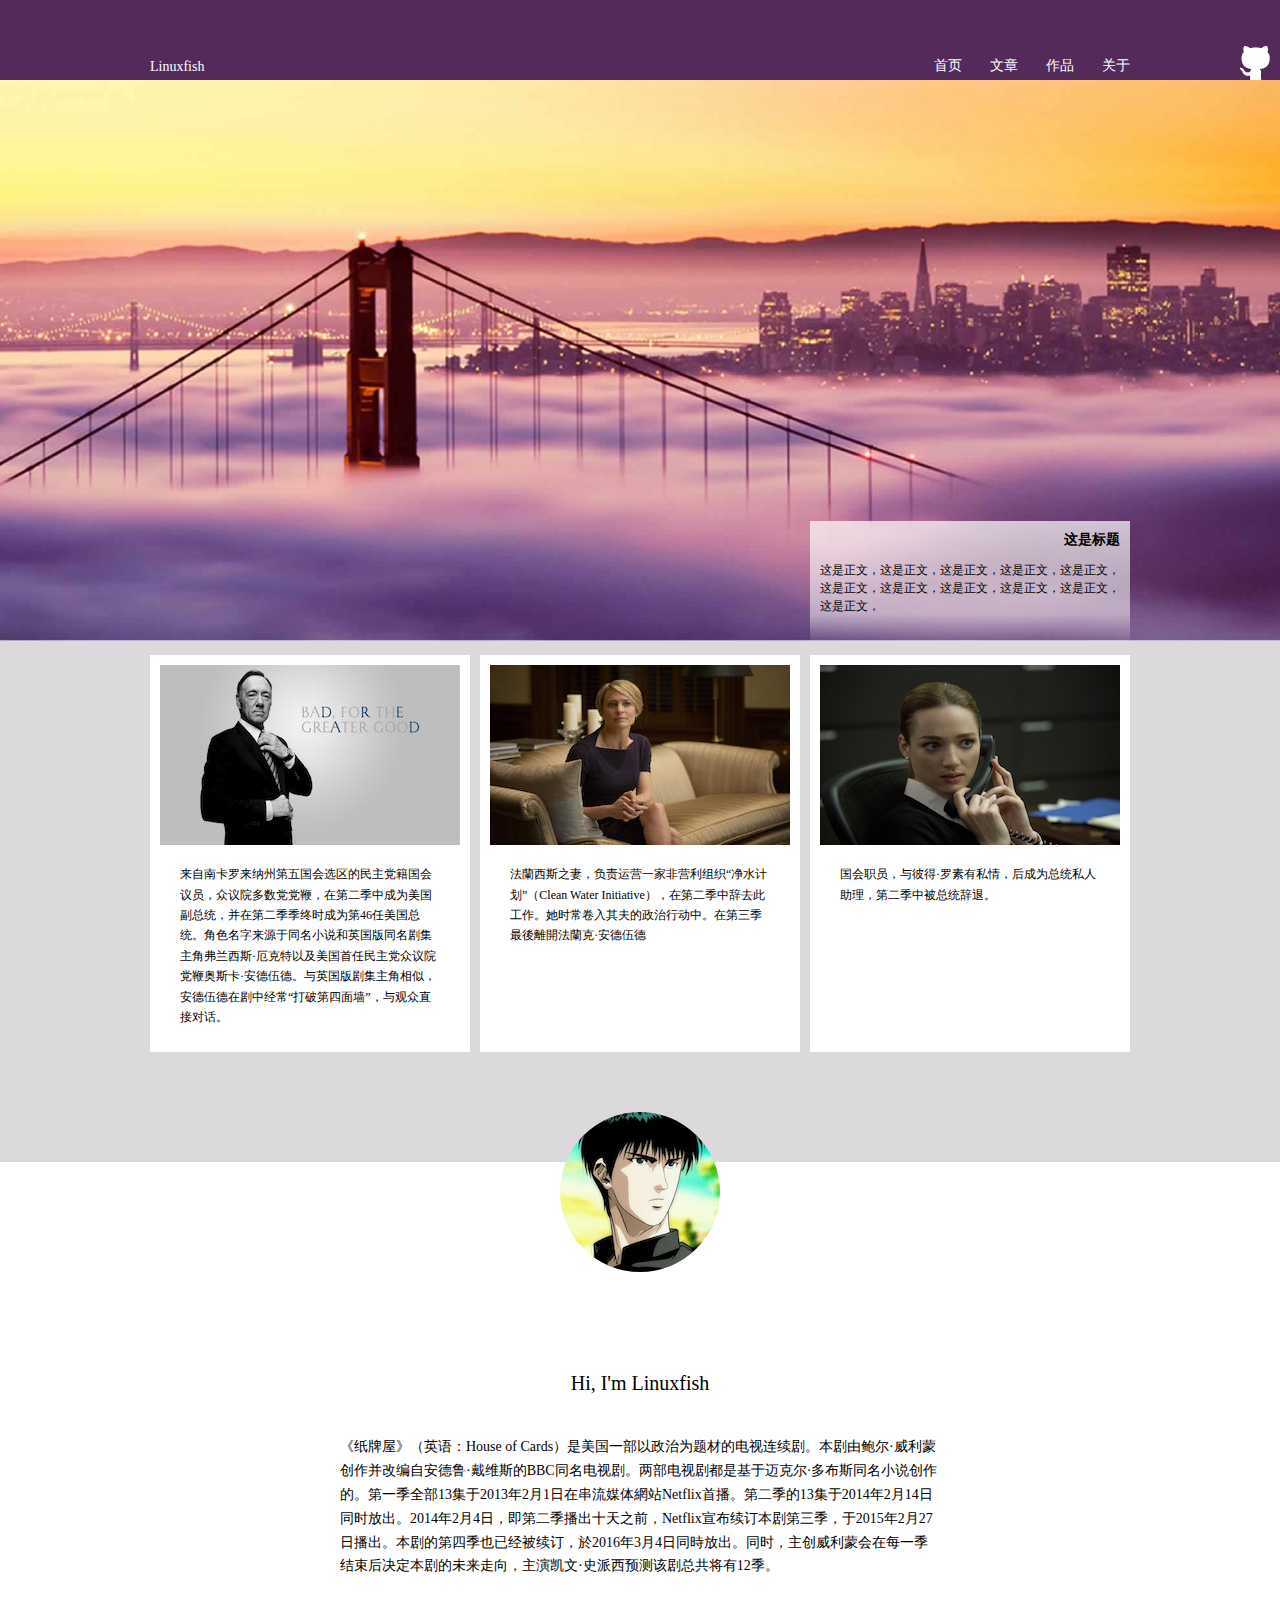
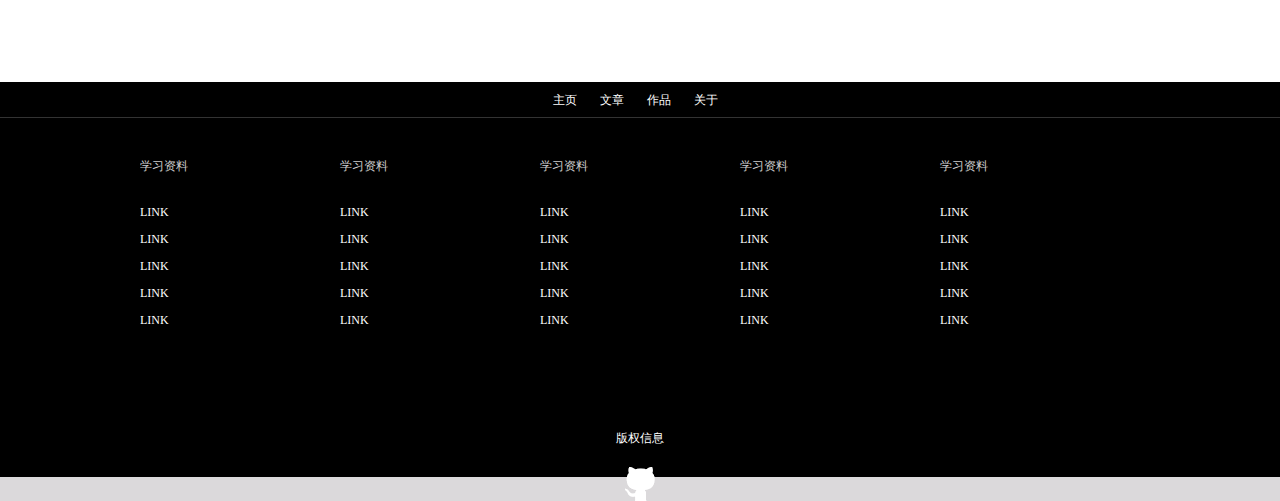
<file: 2015_spring/task/task0001/work/cs50Mu/index.html>
<!DOCTYPE html>
<html lang="zh">
<head>
	<title>polandeme</title>
	<meta charset="utf-8">
    <meta http-equiv="X-UA-Compatible" content="IE=edge chrome=1" />

	<link rel="stylesheet" type="text/css" href="css/style.css">
</head>
<body>
    <div class="header">
        <div class="header-content">
            <div class="header-bottom">
            <div class="logo">Linuxfish</div>
            <ul class="menu">
                <li>首页</li>
                <li>文章</li>
                <li>作品</li>
                <li>关于</li>
            </ul>
            </div>
        </div>
        <img class="icon-github" src="img/icon-github.png">
    </div>
    <img class="banner-bg"src="img/banner-bg.jpg">
    <div class="description-text-wrapper">
        <div class="description-text">
            <h1>这是标题</h1>
            <p>这是正文，这是正文，这是正文，这是正文，这是正文，这是正文，这是正文，这是正文，这是正文，这是正文，这是正文，</p>
        </div>
    </div>
    <div class="main-wrapper">
        <div class="article-wrapper">
            <div class="post-wrapper">
                <img src="img/Underwood.jpg">
                <p>来自南卡罗来纳州第五国会选区的民主党籍国会议员，众议院多数党党鞭，在第二季中成为美国副总统，并在第二季季终时成为第46任美国总统。角色名字来源于同名小说和英国版同名剧集主角弗兰西斯·厄克特以及美国首任民主党众议院党鞭奥斯卡·安德伍德。与英国版剧集主角相似，安德伍德在剧中经常“打破第四面墙”，与观众直接对话。</p>
            </div>
            <div class="post-wrapper" id="middle">
                <img src="img/Claire.jpg">
                <p>法蘭西斯之妻，负责运营一家非营利组织“净水计划”（Clean Water Initiative），在第二季中辞去此工作。她时常卷入其夫的政治行动中。在第三季最後離開法蘭克·安德伍德</p>
            </div>
            <div class="post-wrapper">
                <img src="img/Christina.jpg">
                <p>国会职员，与彼得·罗素有私情，后成为总统私人助理，第二季中被总统辞退。</p>
            </div>
        </div>
    </div>
    <div class="about-me">
        <img src="img/liuchuanfeng.jpg">
        <h1>Hi, I'm Linuxfish</h1>
        <p>《纸牌屋》（英语：House of Cards）是美国一部以政治为题材的电视连续剧。本剧由鲍尔·威利蒙创作并改编自安德鲁·戴维斯的BBC同名电视剧。两部电视剧都是基于迈克尔·多布斯同名小说创作的。第一季全部13集于2013年2月1日在串流媒体網站Netflix首播。第二季的13集于2014年2月14日同时放出。2014年2月4日，即第二季播出十天之前，Netflix宣布续订本剧第三季，于2015年2月27日播出。本剧的第四季也已经被续订，於2016年3月4日同時放出。同时，主创威利蒙会在每一季结束后决定本剧的未来走向，主演凯文·史派西预测该剧总共将有12季。</p>
    </div>
    <div class="footer">
        <div class="menu-wrapper">
            <div class="footer-menu">
                <ul>
                    <li>主页</li>
                    <li>文章</li>
                    <li>作品</li>
                    <li>关于</li>
                </ul>
            </div>
        </div>
        <div class="footer-links clearfix">
            <ul>
                <li class="links-title">学习资料</li>
                <li>LINK</li>
                <li>LINK</li>
                <li>LINK</li>
                <li>LINK</li>
                <li>LINK</li>
            </ul>
            <ul>
                <li class="links-title">学习资料</li>
                <li>LINK</li>
                <li>LINK</li>
                <li>LINK</li>
                <li>LINK</li>
                <li>LINK</li>
            </ul>
            <ul>
                <li class="links-title">学习资料</li>
                <li>LINK</li>
                <li>LINK</li>
                <li>LINK</li>
                <li>LINK</li>
                <li>LINK</li>
            </ul>
            <ul>
                <li class="links-title">学习资料</li>
                <li>LINK</li>
                <li>LINK</li>
                <li>LINK</li>
                <li>LINK</li>
                <li>LINK</li>
            </ul>
            <ul>
                <li class="links-title">学习资料</li>
                <li>LINK</li>
                <li>LINK</li>
                <li>LINK</li>
                <li>LINK</li>
                <li>LINK</li>
            </ul>
        </div>
        <div class="footer-copyright">
            <p>版权信息</p>
            <img src="img/icon-github.png">
    </div>
</body>
</html>
</file>
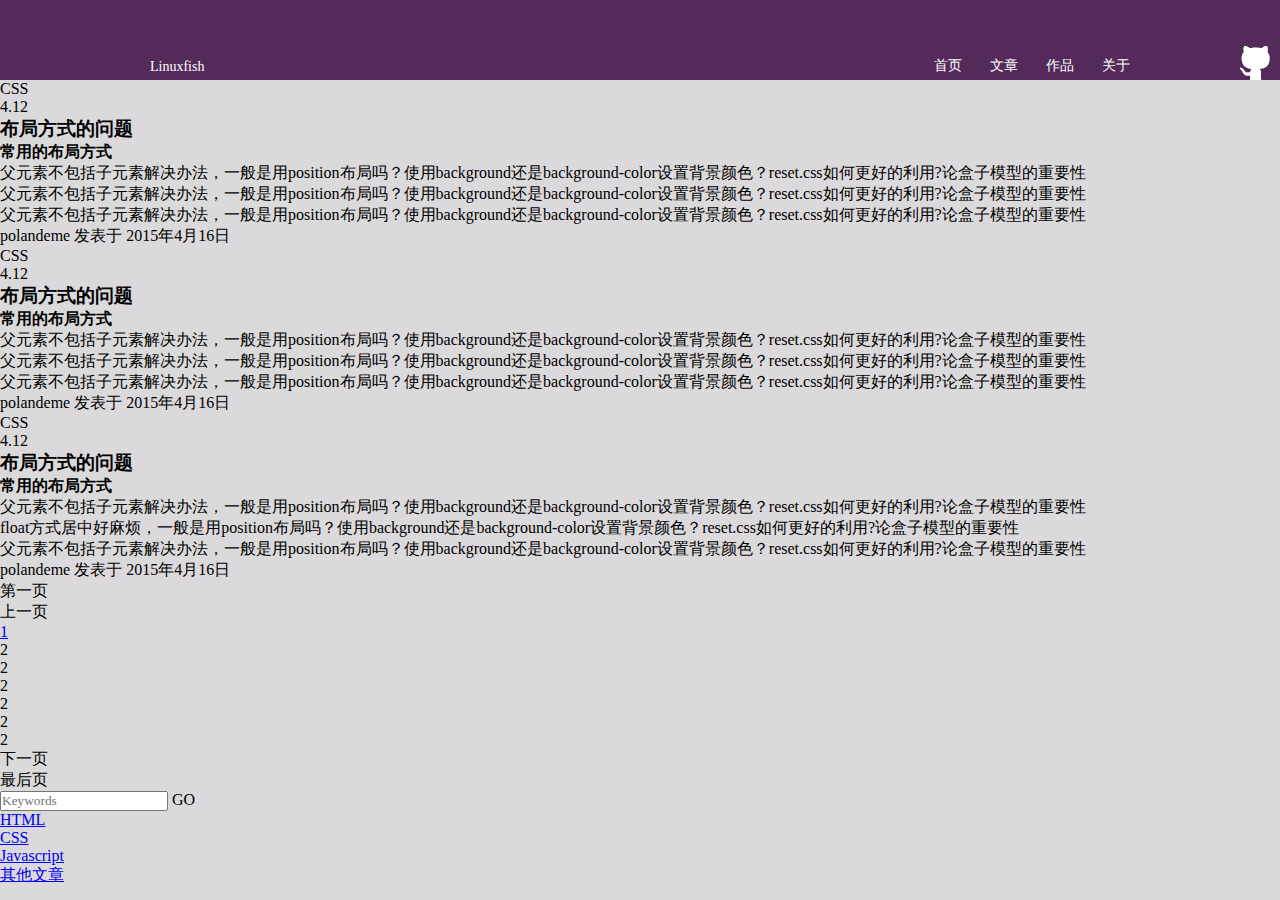
<file: 2015_spring/task/task0001/work/cs50Mu/blog.html>
<!DOCTYPE html>
<html lang="zh">
<head>
	<title>polandeme</title>
	<meta charset="utf-8">
    <meta http-equiv="X-UA-Compatible" content="IE=edge chrome=1" />

	<link rel="stylesheet" type="text/css" href="css/style.css">
</head>
<body>
    <div class="header">
        <div class="header-content">
            <div class="header-bottom">
            <div class="logo">Linuxfish</div>
            <ul class="menu">
                <li>首页</li>
                <li>文章</li>
                <li>作品</li>
                <li>关于</li>
            </ul>
            </div>
        </div>
        <img class="icon-github" src="img/icon-github.png">
    </div>
	<div class="wrap">
		<div class="artical">

			<div class="section">
				<div class="info">
					<div class="cate">
						CSS
					</div>
					<div class="date">4.12 </div>
				</div>
				<h3>布局方式的问题</h3>
				<h4>常用的布局方式</h4>
					<p>
						父元素不包括子元素解决办法，一般是用position布局吗？使用background还是background-color设置背景颜色？reset.css如何更好的利用?论盒子模型的重要性
					</p>
					<p>
						父元素不包括子元素解决办法，一般是用position布局吗？使用background还是background-color设置背景颜色？reset.css如何更好的利用?论盒子模型的重要性
					</p>
					<p>
						父元素不包括子元素解决办法，一般是用position布局吗？使用background还是background-color设置背景颜色？reset.css如何更好的利用?论盒子模型的重要性
					</p>
					<div class="artical-info">
						<span class="author">polandeme</span> 发表于
						<span class="time">2015年4月16日</span>
					</div>
			</div>
			<div class="section">
				<div class="info">
					<div class="cate">
						CSS
					</div>
					<div class="date">4.12 </div>
				</div>
				<h3>布局方式的问题</h3>
				<h4>常用的布局方式</h4>
					<p>
						父元素不包括子元素解决办法，一般是用position布局吗？使用background还是background-color设置背景颜色？reset.css如何更好的利用?论盒子模型的重要性
					</p>
					<p>
						父元素不包括子元素解决办法，一般是用position布局吗？使用background还是background-color设置背景颜色？reset.css如何更好的利用?论盒子模型的重要性
					</p>
					<p>
						父元素不包括子元素解决办法，一般是用position布局吗？使用background还是background-color设置背景颜色？reset.css如何更好的利用?论盒子模型的重要性
					</p>
					<div class="artical-info">
						<span class="author">polandeme</span> 发表于
						<span class="time">2015年4月16日</span>
					</div>
			</div>

			<div class="section"> 
				<div class="info">
					<div class="cate">
						CSS
					</div>
					<div class="date">4.12 </div>
				</div>
				<h3>布局方式的问题</h3>
				<h4>常用的布局方式</h4>
					<p>
						父元素不包括子元素解决办法，一般是用position布局吗？使用background还是background-color设置背景颜色？reset.css如何更好的利用?论盒子模型的重要性
					</p>
					<p>
						float方式居中好麻烦，一般是用position布局吗？使用background还是background-color设置背景颜色？reset.css如何更好的利用?论盒子模型的重要性
					</p>
					<p>
						父元素不包括子元素解决办法，一般是用position布局吗？使用background还是background-color设置背景颜色？reset.css如何更好的利用?论盒子模型的重要性
					</p>
					<div class="artical-info">
						<span class="author">polandeme</span> 发表于
						<span class="time">2015年4月16日</span>
					</div>
			</div>
			<ul class="page">
				<li class="pecial first-page">第一页</li>
				<li class="pecial pre-page">上一页</li>
				<li class="active"><a href="#" >1</a></li>
				<li>2</li>
				<li>2</li>
				<li>2</li>
				<li>2</li>
				<li>2</li>
				<li>2</li>
				<li class="pecial next-page">下一页</li>
				<li class="pecial last-page">最后页</li>
			</ul>
		</div>
		<div class="aside">
			<div class="search">
				<input class="search-input" type="text" placeholder="Keywords">
				<span class="submit btn">GO</span>
			</div>
			<div class="category">
				<ul>
					<li class="active">
						<a href="#">HTML</a>
					</li>
					<li>
						<a href="#">CSS</a>
					</li>
					<li>
						<a href="#">Javascript</a>
					</li>
					<li>
						<a href="#">其他文章</a>
					</li>
				</ul>
			</div>
			<div class="calendar">
        <div class="cal-content">
          <div class="cal-header">
            <span class="pre-month"></span>
            <span class="cur-month"></span>
            <span class="next-month"></span>
          </div>
        </div>
      </div>
		</div>
	</div>  
</body>
</html>
</file>
<file: 2015_spring/task/task0001/work/cs50Mu/css/style.css>
/**
 *  * reset
 *   * ==============================================
 *    */
* {
    margin: 0;
    padding: 0;
/*    font-family: "Microsoft YaHei", "sans-serif";  */
    font-family: "sans-serif";
}

body {
    background-color:#DBD9DB;

}


.header {
    position:relative;
    width:100%;
    height:80px;
    background-color:#542A5A;
}

.header-content {
    position:relative;
    max-width:980px;
    height:80px;
    margin: 0 auto;
//    background-color:green;
}

.header-bottom {
    position:absolute;
    width:100%;
    height:50px;
    bottom:5px;
//    background-color:red;
}

.logo {
    position:absolute;
//    display:inline;
    bottom:0px;
    left:0px;
    font-size:14px;
    color:white;
//    margin-bottom:2px;
//    font:"sans-serif";
}

.menu {
    position:absolute;   /* can trigger BFC */
    right:0px;
    bottom:0px;
    color:white;
    list-style:none;
}

.menu li {     
     float:left;   /* li elements are block elements, so they can be floated */
/*    display:inline-block;     another method to achieve inline list */
     margin-left:28px;
     font-size:14px;
 }

.header .icon-github {
     position:absolute;
     right:10px;
     bottom:0px;
 }

@media screen and (max-width:980px) {
 .header .icon-github {
        display:none;
    }
}

.banner-bg {
    width:100%;
}

.description-text-wrapper {
    position:relative;
    max-width:980px;
    margin:0 auto;
}

.description-text {
    position:absolute;
    width:300px;
    right:0;
    bottom:0;
    padding:10px 10px 30px 10px;
//    background-color:white;
    background: -moz-linear-gradient(top, rgba(255,255,255,0.7) 0%, rgba(255,255,255,0.5) 75%, rgba(255,255,255,0) 100%); /* FF3.6+ */
    background: -webkit-gradient(linear, left top, left bottom, color-stop(0%,rgba(255,255,255,0.7)), color-stop(75%,rgba(255,255,255,0.5)), color-stop(100%,rgba(255,255,255,0))); /* Chrome,Safari4+ */
    background: -webkit-linear-gradient(top, rgba(255,255,255,0.7) 0%,rgba(255,255,255,0.5) 75%,rgba(255,255,255,0) 100%); /* Chrome10+,Safari5.1+ */
    background: -o-linear-gradient(top, rgba(255,255,255,0.7) 0%,rgba(255,255,255,0.5) 75%,rgba(255,255,255,0) 100%); /* Opera 11.10+ */
    background: -ms-linear-gradient(top, rgba(255,255,255,0.7) 0%,rgba(255,255,255,0.5) 75%,rgba(255,255,255,0) 100%); /* IE10+ */
    background: linear-gradient(to bottom, rgba(255,255,255,0.7) 0%,rgba(255,255,255,0.5) 75%,rgba(255,255,255,0) 100%); /* W3C */
}

.description-text h1 {
    font-size:14px;
    text-align:right;
}

.description-text p {
    margin-top:12px;
    font-size:12px;
    line-height:150%;
}

.main-wrapper {
    margin-bottom:110px;
}   

.article-wrapper {
    position:relative;
    overflow:hidden;    /* 三列等高 */
    max-width:980px;
    margin:10px auto 0;
//    height:400px;
}

.post-wrapper {     
    float:left;
    width:320px;
    background-color:#FFFFFF;
    padding-bottom:5000px;     /* 三列等高 */
    margin-bottom:-5000px;     /* 三列等高 */
}

#middle {
/*    margin:0 10px; */
    margin-left:10px;
    margin-right:10px;
}

.post-wrapper img {
    margin:10px 10px 0px;
}

.post-wrapper p {
    font-size:12px;
    line-height:170%;
    padding:15px 30px 25px;  /* three values: apply first to top, second to left and right, third to bottom */
}

.about-me {
    width:100%;
    height:520px;
    background-color:#FFFFFF;
    color:black;
}

.about-me img {
    position:relative;
    top:-50px;
    display:block;
    border-radius:50%;
    margin:0 auto 50px; 
}

.about-me h1 {
    font:20px "Century Gothic";
    text-align:center;
}

.about-me p {
    margin: 40px auto 0;
    font-size:14px;
    width:600px;
    line-height:170%;
}

.footer {
    background-color:#000000;
    width:100%;
    position:relative;
    height:395px;
    font-size:12px;
}

.menu-wrapper {
    width:100%;
    height:35px;
    border-bottom:#333333 solid 1px;
}

.footer-menu { 
    margin:0 auto;
    width:220px;
}


.footer-menu li {
    float:left;
    margin-left:23px;
    list-style:none;
    color:white;
    padding: 10px 0;
}

.footer-links {
    margin:40px auto 0;
    width:1000px;
    color:white;
    overflow:hidden;
}

.footer-links ul {
    float:left;
    width:200px;
}

/*ul .links-title {
  color:#cccccc;
  margin-bottom:30px;
 } 
 */
 
.footer-links li {
    list-style:none;
    margin-bottom:12px;
}

.footer-links li:nth-child(1) {    /* or use li:first-child */
  color:#cccccc;
  margin-bottom:30px;
}

.footer-copyright {
    width:500px;
    margin:90px auto 0;
    color:white;
    position:relative;
}

.footer-copyright p {
    text-align: center;
    margin-bottom:20px;
}

/*.footer-copyright img {
    position:absolute;
    left:235px;
}
*/
.footer-copyright img {
    display:block;
    margin:0 auto;
}

/* .clearfix:after {
     content: "\200B";
     display: block;
     height: 0;
     clear: both;
 } */
</file>
